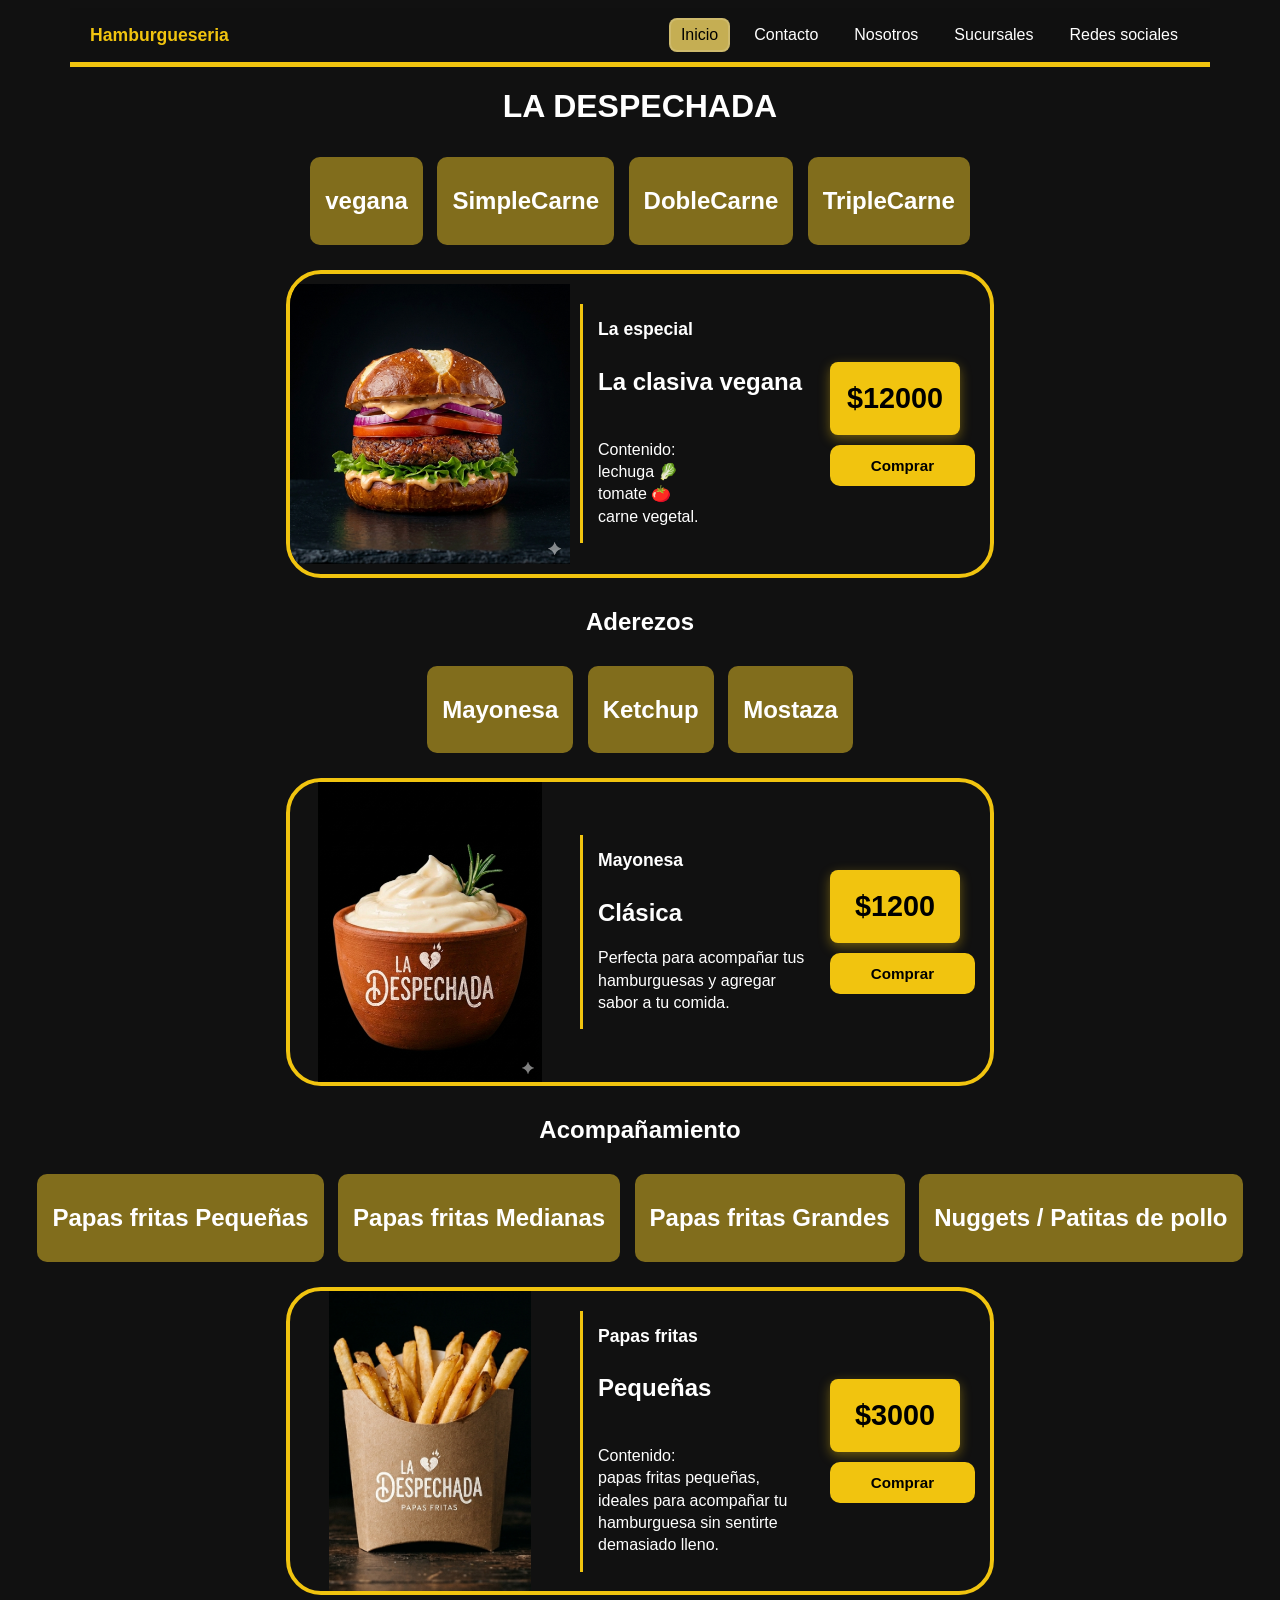
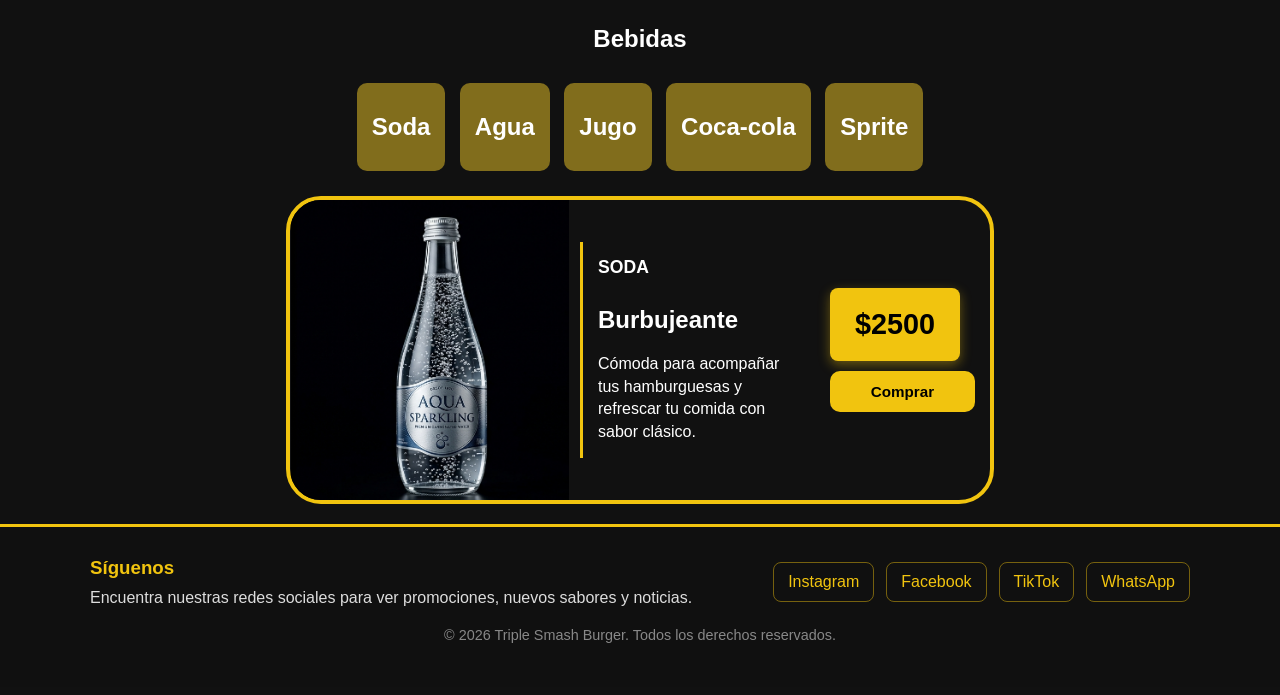
<file: index.html>
<!DOCTYPE html>
<html lang="es">
<head>
    <meta charset="UTF-8">
    <title>TripleSmashBurger</title>
    <link rel="stylesheet" href="estilos.css">
</head>
<body>

    <nav class="top-nav">
        <div class="nav-logo">Hamburgueseria</div>
        <div class="nav-links">
            <a class="activo" href="index.html">Inicio</a>
            <a href="contacto.html">Contacto</a>
            <a href="nosotros.html">Nosotros</a>
            <a href="sucursales.html">Sucursales</a>
            <a href="#sociales">Redes sociales</a>
        </div>
    </nav>

    <h1 style="text-align: center;">LA DESPECHADA</h1>

    <div class="contenedor-total">
        <div class="botones-nav">
            <a href="#slide1"><h2>vegana</h2></a>
            <a href="#slide2"><h2>SimpleCarne</h2></a>
            <a href="#slide3"><h2>DobleCarne</h2></a>
            <a href="#slide4"><h2>TripleCarne</h2></a>
        </div>

        <div class="visor">
            <div class="carril">
                <div class="slide" id="slide1">
                    <img src="vegana.png" alt="Hamburguesa vegana">
                    <div class="texto-slide">
                        <h3>La especial</h3>
                        <h2>La clasiva vegana</h2>
                        <p>
                          <br>
                          Contenido: <br>lechuga 🥬 <br>tomate 🍅 <br> carne vegetal.</p>
                    </div>
                    <div class="precio-slide" data-precio="12000">$12000</div>
                </div>
                <div class="slide" id="slide2">
                    <img src="simple.png" alt="Hamburguesa simple de carne">
                    <div class="texto-slide">
                        <h3>Soltera</h3>
                        <h2>simple de carne</h2>
                        <p>
                          <br>
                          Contenido: <br>
                          Tiene lechuga 🥬<br> tomate 🍅<br> carne de vaca 🥩<br> cebolla caremelizada 🧅 mayonesa, kepchut y mostaza a tu gusto.</p>
                    </div>
                    <div class="precio-slide" data-precio="8000">$8000</div>
                </div>
                <div class="slide" id="slide3">
                    <img src="doble.png" alt="Hamburguesa doble carne">
                    <div class="texto-slide">
                        <h3>Comprometida</h3>
                        <h2>Doble de carne</h2>
                        <p>
                          <br>
                          Contenido: <br>
                          Tiene lechuga 🥬<br> tomate 🍅<br> carne de vaca x2 DOBLE 🥩<br> cebolla caremelizada 🧅 mayonesa, kepchut y mostaza a tu gusto.</p>
                    </div>
                    <div class="precio-slide" data-precio="12400">$12400</div>
                </div>
                <div class="slide" id="slide4">
                    <img src="triple.png" alt="Hamburguesa triple carne">
                    <div class="texto-slide">
                        <h3>La golosa</h3>
                        <h2>Triple de carne</h2>
                        <p>
                          <br>
                          Contenido:
                          Tiene lechuga 🥬<br> tomate 🍅<br> carne de vaca x3 TRIPLE 🥩<br> cebolla caremelizada 🧅 mayonesa, kepchut y mostaza a tu gusto.</p>
                    </div>
                    <div class="precio-slide" data-precio="16000">$16000</div>
                </div>
            </div>
        </div>
    </div>
    <div class="contenedor-total">
        <h2 style="text-align: center; margin-top: 30px;">Aderezos</h2>
        <div class="botones-nav">
            <a href="#Mayonesa"><h2>Mayonesa</h2></a>
            <a href="#Ketchup"><h2>Ketchup</h2></a>
            <a href="#Mostaza"><h2>Mostaza</h2></a>
        </div>

        <div class="visor">
            <div class="carril">
                <div class="slide" id="Mayonesa">
                    <img src="mayonesa.png" alt="Mayonesa">
                    <div class="texto-slide">
                        <h3>Mayonesa</h3>
                        <h2>Clásica</h2>
                        <p>Perfecta para acompañar tus hamburguesas y agregar sabor a tu comida.</p>
                    </div>
                    <div class="precio-slide" data-precio="1200">$1200</div>
                </div>
                <div class="slide" id="Ketchup">
                    <img src="ketchup.png" alt="Ketchup">
                    <div class="texto-slide">
                        <h3>Ketchup</h3>
                        <h2>Sabor a tomate</h2>
                        <p>La opción tradicional para acompañar tus hamburguesas y agregar sabor a tu comida.</p>
                    </div>
                    <div class="precio-slide" data-precio="1200">$1200</div>
                </div>
                <div class="slide" id="Mostaza">
                    <img src="mostaza.png" alt="Mostaza">
                    <div class="texto-slide">
                        <h3>Mostaza</h3>
                        <h2>Picante</h2>
                        <p>Una opción picante y aromática, perfecta para darle un toque especial a tu hamburguesa.</p>
                    </div>
                    <div class="precio-slide" data-precio="1200">$1200</div>
                </div>
            </div>
        </div>
    </div>
    <h2 style="text-align: center; margin-top: 30px;">Acompañamiento</h2>
    <div class="contenedor-total">
        <div class="botones-nav">
            <a href="#papas1"><h2>Papas fritas Pequeñas</h2></a>
            <a href="#papas2"><h2>Papas fritas Medianas</h2></a>
            <a href="#papas3"><h2>Papas fritas Grandes</h2></a>
            <a href="#nuggets"><h2>Nuggets / Patitas de pollo</h2></a>
        </div>

        <div class="visor">
            <div class="carril">
                <div class="slide" id="papas1">
                    
                    <img src="papasp1.png" alt="papas fritas pequeñas">
                    <div class="texto-slide">
                        <h3>Papas fritas</h3>
                        <h2>Pequeñas</h2>
                        <p>
                          <br>
                            Contenido: <br>papas fritas pequeñas, ideales para acompañar tu hamburguesa sin sentirte demasiado lleno.</p>
                    </div>
                    <div class="precio-slide" data-precio="3000">$3000</div>
                </div>
                <div class="slide" id="papas2">
                    <img src="papasm1.png" alt="papas fritas medianas">
                    <div class="texto-slide">
                        <h3>Papas fritas</h3>
                        <h2>Medianas</h2>
                        <p>
                          <br>
                            Contenido: <br>papas fritas medianas, perfectas para satisfacer tu antojo de comida rápida y deliciosa.</p>
                    </div>
                    <div class="precio-slide" data-precio="4500">$4500</div>
                </div>
                <div class="slide" id="papas3">
                    <img src="papasg1.png" alt="papas fritas grandes">
                    <div class="texto-slide">
                        <h3>Papas fritas</h3>
                        <h2>Grandes</h2>
                        <p>
                          <br>
                            Contenido: <br>papas fritas grandes, ideales para satisfacer tu antojo de comida rápida y deliciosa.</p>
                    </div>
                    <div class="precio-slide" data-precio="6000">$6000</div>
                </div>
                <div class="slide" id="nuggets">
                    <img src="nuggets.png" alt="Nuggets / Patitas de pollo">
                    <div class="texto-slide">
                        <h3>Nuggets / Patitas de pollo</h3>
                        <h2>Patitas de pollo</h2>
                        <p>
                          <br>
                        Patitas de pollo crujientes y jugosas, perfectas para compartir o disfrutar como un delicioso acompañamiento.</p>  
                        </div>
                    <div class="precio-slide" data-precio="8000">$8000</div>
                </div>
            </div>
        </div>
    </div>
    <div class="contenedor-total">
        <h2 style="text-align: center; margin-top: 30px;">Bebidas</h2>
        <div class="botones-nav">
            <a href="#bebida1"><h2>Soda</h2></a>
            <a href="#bebida2"><h2>Agua</h2></a>
            <a href="#bebida3"><h2>Jugo</h2></a>
            <a href="#bebida4"><h2>Coca-cola</h2></a>
            <a href="#bebida5"><h2>Sprite</h2></a>
        </div>

        <div class="visor">
            <div class="carril">
                <div class="slide" id="bebida1">
                    <img src="soda.png" alt="Gaseosa">
                    <div class="texto-slide">
                        <h3>SODA</h3>
                        <h2>Burbujeante</h2>
                        <p>Cómoda para acompañar tus hamburguesas y refrescar tu comida con sabor clásico.</p>
                    </div>
                    <div class="precio-slide" data-precio="2500">$2500</div>
                </div>
                <div class="slide" id="bebida2">
                    <img src="agua.png" alt="Agua">
                    <div class="texto-slide">
                        <h3>Agua</h3>
                        <h2>Natural</h2>
                        <p>Opción ligera y fresca para hidratarte sin sabores extra.</p>
                    </div>
                    <div class="precio-slide" data-precio="1500">$1500</div>
                </div>
                <div class="slide" id="bebida3">
                    <img src="jugo.png" alt="Jugo">
                    <div class="texto-slide">
                        <h3>Jugo natural</h3>
                        <h2>Frutal</h2>
                        <p>Delicioso y saludable, ideal para equilibrar tu comida.</p>
                    </div>
                    <div class="precio-slide" data-precio="1800">$1800</div>
                </div>
                <div class="slide" id="bebida4">
                    <img src="coca.png" alt="Coca-cola">
                    <div class="texto-slide">
                        <h3>Coca-cola</h3>
                        <h2>Burbujeante</h2>
                        <p>La clásica opción refrescante, perfecta para acompañar tu hamburguesa.</p>
                    </div>
                    <div class="precio-slide" data-precio="3000">$3000</div>
                </div>
                <div class="slide" id="bebida5">
                    <img src="sprite.png" alt="Sprite">
                    <div class="texto-slide">
                        <h3>Sprite</h3>
                        <h2>Limón</h2>
                        <p>Una opción refrescante y ligera, ideal para complementar tu comida.</p>
                    </div>
                    <div class="precio-slide" data-precio="3000">$3000</div>
                </div>
            </div>
        </div>
    </div>
    <footer id="sociales" class="footer-sociales">
        <div class="footer-contenido">
            <div>
                <h3>Síguenos</h3>
                <p>Encuentra nuestras redes sociales para ver promociones, nuevos sabores y noticias.</p>
            </div>
            <div class="footer-links">
                <a href="https://www.instagram.com/mcdonalds_ar/">Instagram</a>
                <a href="https://www.facebook.com/login/?next=https%3A%2F%2Fwww.facebook.com%2FMcDonalds%2F">Facebook</a>
                <a href="https://www.tiktok.com/@mcdonalds_ar">TikTok</a>
                <a href="https://wa.me/1234567890">WhatsApp</a>
            </div>
        </div>
        <p class="footer-copy">© 2026 Triple Smash Burger. Todos los derechos reservados.</p>
    </footer>
<!-- IA ESTO NOSE QUE HACE LO TUVE QUE BUSCAR PARA QUE NO SE MUEVA LA PAGINA AL HACER CLICK EN LOS BOTONES DE LA PAGINA-->
    <script>
        document.querySelectorAll('.botones-nav a').forEach(a => {
            a.addEventListener('click', e => {
                e.preventDefault();
                const href = a.getAttribute('href');
                const target = document.querySelector(href);
                if (target) {
                    const visor = target.closest('.visor');
                    const slides = visor.querySelectorAll('.slide');
                    const index = Array.from(slides).indexOf(target);
                    visor.scrollLeft = index * visor.clientWidth;
                }
            });
        });
<!-- Esto sirve para que se haga el btn comprar - en codigo css es .comprar-btn  -->
        document.querySelectorAll('.slide').forEach(slide => {
            const precio = slide.querySelector('.precio-slide');
            if (!precio) return;

            const acciones = document.createElement('div');
            acciones.className = 'slide-actions';

            const boton = document.createElement('button');
            boton.type = 'button';
            boton.className = 'comprar-btn';
            boton.textContent = 'Comprar';

            const nombre = slide.querySelector('.texto-slide h2')?.textContent?.trim() || 'Producto';
            boton.addEventListener('click', () => {
                alert(`Fachada de compra:\n${nombre} - ${precio.textContent}`);
            });

            precio.replaceWith(acciones);
            acciones.appendChild(precio);
            acciones.appendChild(boton);
        });
    </script>

</body>
</html>
</file>
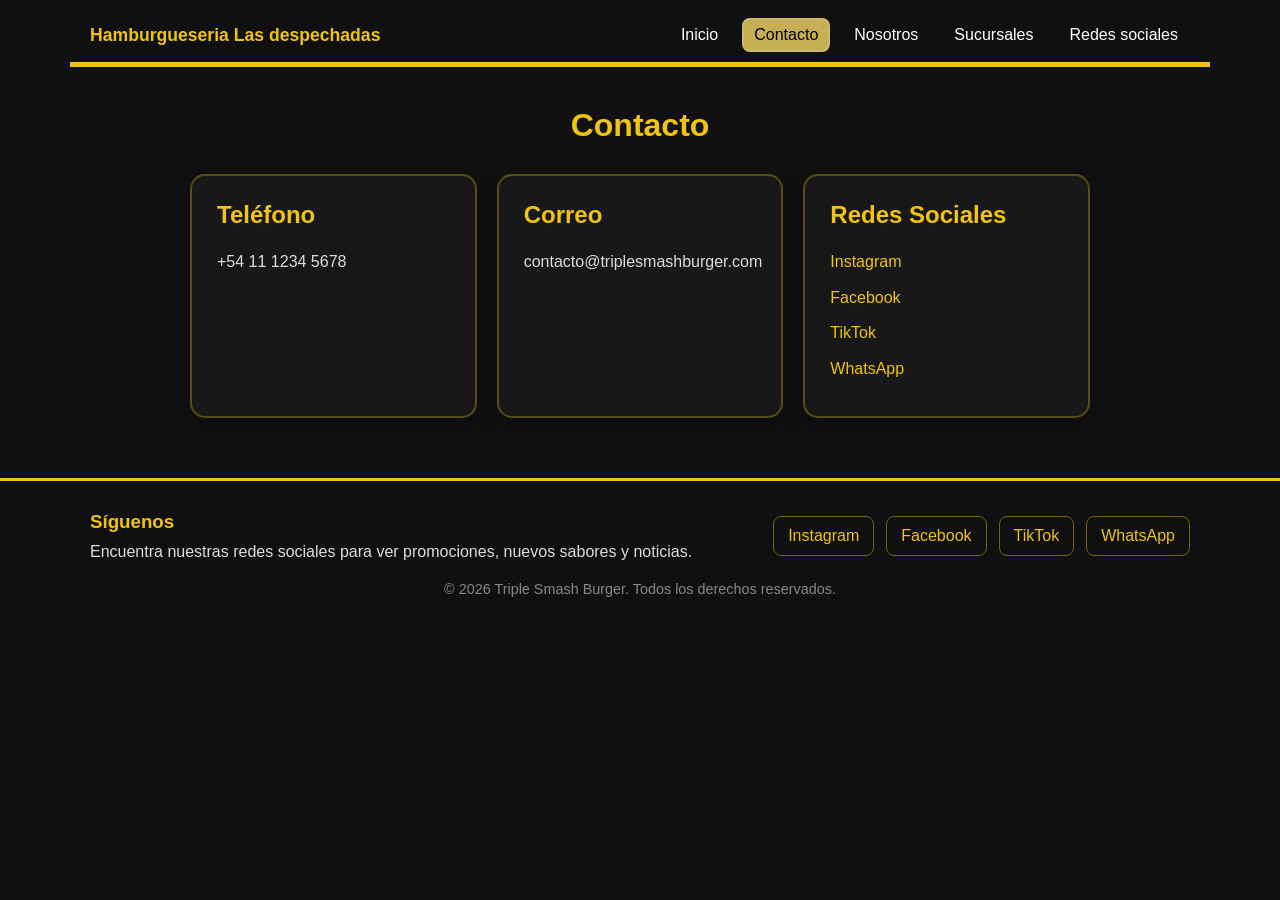
<file: contacto.html>
<!DOCTYPE html>
<html lang="es">
<head>
    <meta charset="UTF-8">
    <title>Contacto - Triple Smash Burger</title>
    <link rel="stylesheet" href="estilos.css">
</head>
<body>

    <nav class="top-nav">
        <div class="nav-logo">Hamburgueseria Las despechadas</div>
        <div class="nav-links">
            <a href="index.html">Inicio</a>
            <a class="activo" href="contacto.html">Contacto</a>
            <a href="nosotros.html">Nosotros</a>
            <a href="sucursales.html">Sucursales</a>
            <a href="#sociales">Redes sociales</a>
        </div>
    </nav>

    <main class="contacto-pagina">
        <h1>Contacto</h1>
        <div class="contacto-contenedor">
            <div class="contacto-item">
                <h2>Teléfono</h2>
                <p>+54 11 1234 5678</p>
            </div>
            <div class="contacto-item">
                <h2>Correo</h2>
                <p>contacto@triplesmashburger.com</p>
            </div>
            <div class="contacto-item">
                <h2>Redes Sociales</h2>
                <ul>
                    <li><a href="https://www.instagram.com/mcdonalds_ar/">Instagram</a></li>
                    <li><a href="https://www.facebook.com/McDonaldsArgentina/">Facebook</a></li>
                    <li><a href="https://www.tiktok.com/@mcdonalds_argentina">TikTok</a></li>
                    <li><a href="https://wa.me/541112345678">WhatsApp</a></li>
                </ul>
            </div>
        </div>
    </main>
    <footer id="sociales" class="footer-sociales">
        <div class="footer-contenido">
            <div>
                <h3>Síguenos</h3>
                <p>Encuentra nuestras redes sociales para ver promociones, nuevos sabores y noticias.</p>
            </div>
            <div class="footer-links">
                <a href="https://www.instagram.com/mcdonalds_ar/">Instagram</a>
                <a href="https://www.facebook.com/login/?next=https%3A%2F%2Fwww.facebook.com%2FMcDonalds%2F">Facebook</a>
                <a href="https://www.tiktok.com/@mcdonalds_ar">TikTok</a>
                <a href="https://wa.me/1234567890">WhatsApp</a>
            </div>
        </div>
        <p class="footer-copy">© 2026 Triple Smash Burger. Todos los derechos reservados.</p>
    </footer>
</body>
</html>
</file>
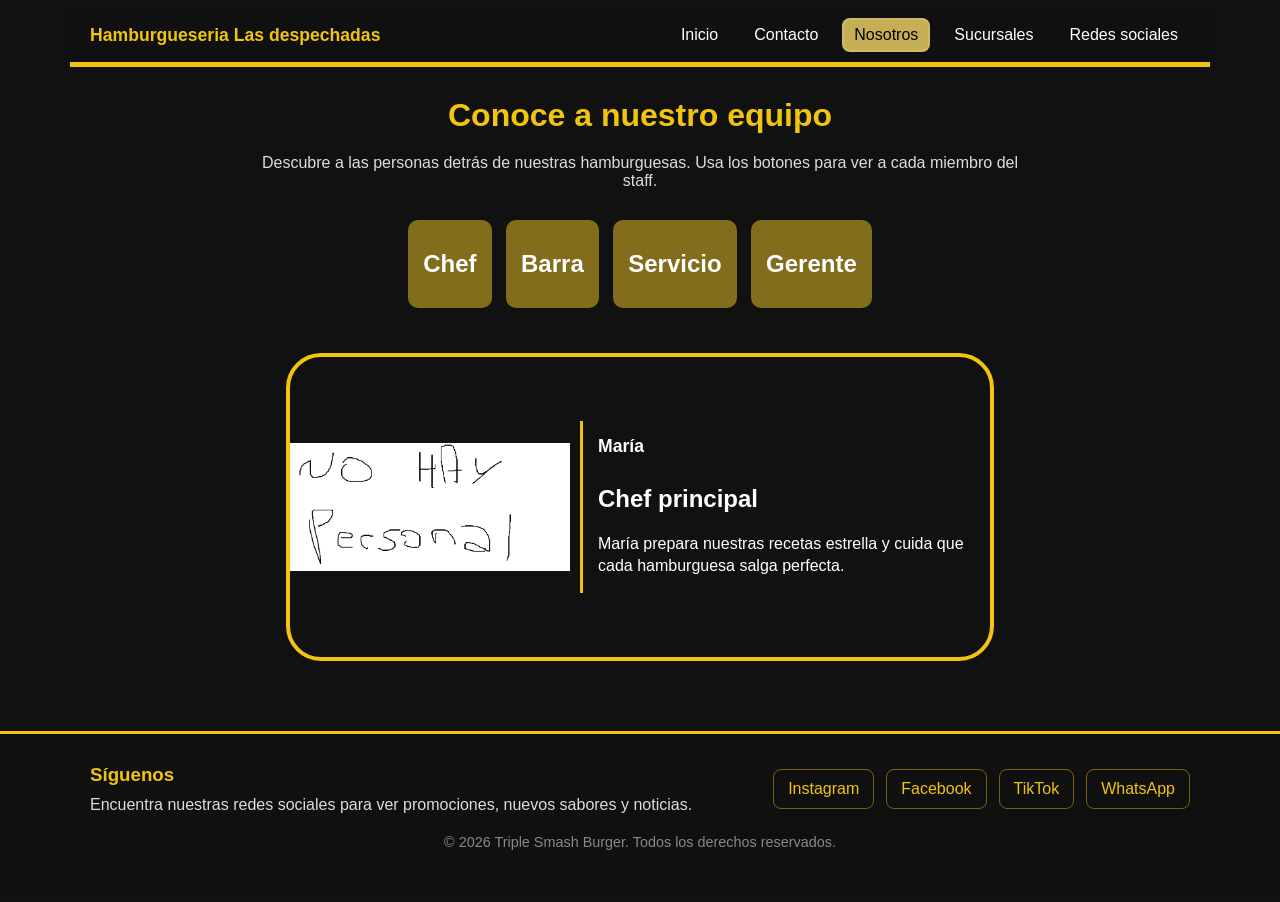
<file: nosotros.html>
<!DOCTYPE html>
<html lang="es">
<head>
    <meta charset="UTF-8">
    <title>Nosotros - Triple Smash Burger</title>
    <link rel="stylesheet" href="estilos.css">
</head>
<body>

    <nav class="top-nav">
        <div class="nav-logo">Hamburgueseria Las despechadas</div>
        <div class="nav-links">
            <a href="index.html">Inicio</a>
            <a href="contacto.html">Contacto</a>
            <a class="activo" href="nosotros.html">Nosotros</a>
            <a href="sucursales.html">Sucursales</a>
            <a href="#sociales">Redes sociales</a>
        </div>
    </nav>

    <main class="nosotros-pagina">
        <h1>Conoce a nuestro equipo</h1>
        <p class="nosotros-intro">Descubre a las personas detrás de nuestras hamburguesas. Usa los botones para ver a cada miembro del staff.</p>

        <div class="botones-nav">
            <a href="#person1"><h2>Chef</h2></a>
            <a href="#person2"><h2>Barra</h2></a>
            <a href="#person3"><h2>Servicio</h2></a>
            <a href="#person4"><h2>Gerente</h2></a>
        </div>

        <div class="visor">
            <div class="carril">
                <div class="slide" id="person1">
                    <img src="Personal.png" alt="Chef del equipo">
                    <div class="texto-slide">
                        <h3>María</h3>
                        <h2>Chef principal</h2>
                        <p>María prepara nuestras recetas estrella y cuida que cada hamburguesa salga perfecta.</p>
                    </div>
                </div>
                <div class="slide" id="person2">
                    <img src="Personal.png" alt="Encargado de barra">
                    <div class="texto-slide">
                        <h3>Lucas</h3>
                        <h2>Encargado de barra</h2>
                        <p>Lucas coordina los pedidos y mantiene el ritmo en el mostrador para que todo llegue rápido.</p>
                    </div>
                </div>
                <div class="slide" id="person3">
                    <img src="Personal.png" alt="Personal de servicio">
                    <div class="texto-slide">
                        <h3>Sofía</h3>
                        <h2>Atención al cliente</h2>
                        <p>Sofía se encarga de que tu experiencia sea excelente desde la orden hasta la entrega.</p>
                    </div>
                </div>
                <div class="slide" id="person4">
                    <img src="Personal.png" alt="Gerente del local">
                    <div class="texto-slide">
                        <h3>Andrés</h3>
                        <h2>Gerente</h2>
                        <p>Andrés lidera el equipo y se asegura de que todo funcione con calidad y buena onda.</p>
                    </div>
                </div>
            </div>
        </div>
    </main>
    <footer id="sociales" class="footer-sociales">
        <div class="footer-contenido">
            <div>
                <h3>Síguenos</h3>
                <p>Encuentra nuestras redes sociales para ver promociones, nuevos sabores y noticias.</p>
            </div>
            <div class="footer-links">
                <a href="https://www.instagram.com/mcdonalds_ar/">Instagram</a>
                <a href="https://www.facebook.com/login/?next=https%3A%2F%2Fwww.facebook.com%2FMcDonalds%2F">Facebook</a>
                <a href="https://www.tiktok.com/@mcdonalds_ar">TikTok</a>
                <a href="https://wa.me/1234567890">WhatsApp</a>
            </div>
        </div>
        <p class="footer-copy">© 2026 Triple Smash Burger. Todos los derechos reservados.</p>
    </footer>
</body>
</html>
</file>
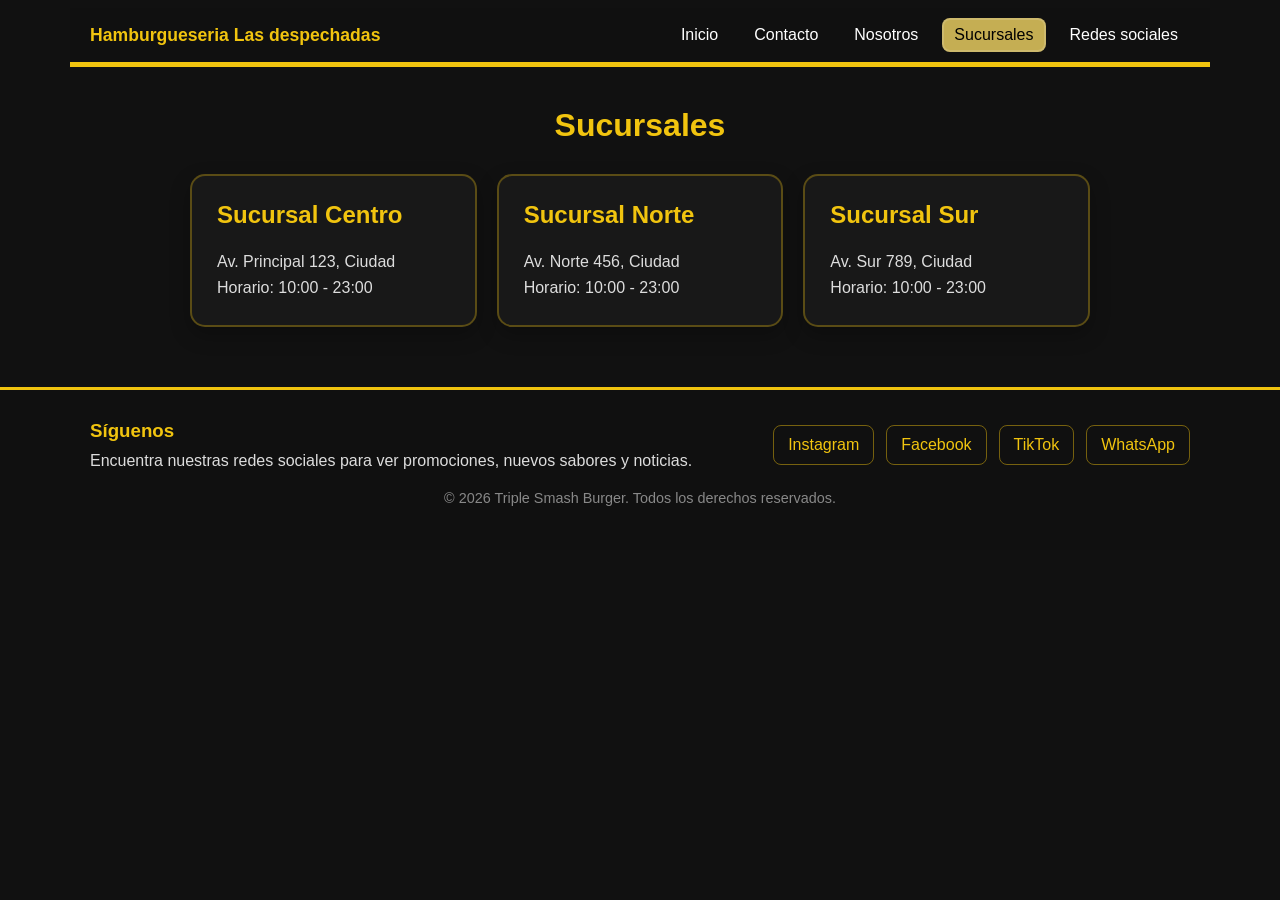
<file: sucursales.html>
<!DOCTYPE html>
<html lang="es">
<head>
    <meta charset="UTF-8">
    <title>Sucursales - Triple Smash Burger</title>
    <link rel="stylesheet" href="estilos.css">
</head>
<body>

    <nav class="top-nav">
        <div class="nav-logo">Hamburgueseria Las despechadas</div>
        <div class="nav-links">
            <a href="index.html">Inicio</a>
            <a href="contacto.html">Contacto</a>
            <a href="nosotros.html">Nosotros</a>
            <a class="activo" href="sucursales.html">Sucursales</a>
            <a href="#sociales">Redes sociales</a>
        </div>
    </nav>

    <main class="contacto-pagina">
        <h1>Sucursales</h1>
        <div class="contacto-contenedor">
            <div class="contacto-item">
                <h2>Sucursal Centro</h2>
                <p>Av. Principal 123, Ciudad</p>
                <p>Horario: 10:00 - 23:00</p>
            </div>
            <div class="contacto-item">
                <h2>Sucursal Norte</h2>
                <p>Av. Norte 456, Ciudad</p>
                <p>Horario: 10:00 - 23:00</p>
            </div>
            <div class="contacto-item">
                <h2>Sucursal Sur</h2>
                <p>Av. Sur 789, Ciudad</p>
                <p>Horario: 10:00 - 23:00</p>
            </div>
        </div>
    </main>
    <footer id="sociales" class="footer-sociales">
        <div class="footer-contenido">
            <div>
                <h3>Síguenos</h3>
                <p>Encuentra nuestras redes sociales para ver promociones, nuevos sabores y noticias.</p>
            </div>
            <div class="footer-links">
                <a href="https://www.instagram.com/mcdonalds_ar/">Instagram</a>
                <a href="https://www.facebook.com/login/?next=https%3A%2F%2Fwww.facebook.com%2FMcDonalds%2F">Facebook</a>
                <a href="https://www.tiktok.com/@mcdonalds_ar">TikTok</a>
                <a href="https://wa.me/1234567890">WhatsApp</a>
            </div>
        </div>
        <p class="footer-copy">© 2026 Triple Smash Burger. Todos los derechos reservados.</p>
    </footer>
</body>
</html>
</file>
<file: estilos.css>
body {
    background-color: #111;
    color: white;
    font-family: Arial, sans-serif;
    display: flex;
    flex-direction: column;
    align-items: center;
}

.top-nav {
    width: 100%;
    max-width: 1100px;
    display: flex;
    justify-content: space-between;
    align-items: center;
    padding: 10px 20px;
    background-color: rgba(17, 17, 17, 0.95);
    border-bottom: 5px solid #f1c40f;
    position: sticky;
    top: 0;
    z-index: 10;
}

.nav-logo {
    font-size: 1.1rem;
    font-weight: bold;
    color: #f1c40f;
}

.nav-links {
    display: flex;
    gap: 12px;
}

.nav-links a {
    color: white;
    text-decoration: none;
    padding: 8px 12px;
    border-radius: 8px;
    transition: background-color 0.2s ease, color 0.2s ease;
}

.nav-links a:hover {
    background-color: rgba(241, 196, 15, 0.2);
}

.nav-links a.activo {
    background-color: #c5ae53;
    color: black;
    box-shadow: inset 0 0 0 2px rgba(255,255,255,0.15);
}

.contenedor-total {
  display: flex;
  flex-direction: column; /* Apila los elementos verticalmente */
  align-items: center;    /* Centra los elementos horizontalmente */
  justify-content: center; /* Centra los elementos verticalmente si tienes altura definida */
  width: 100%;
}

.nosotros-pagina {
    width: 100%;
    max-width: 1000px;
    padding: 30px 20px 50px;
    display: flex;
    flex-direction: column;
    align-items: center;
    gap: 20px;
}

.nosotros-pagina h1 {
    margin: 0;
    color: #f1c40f;
    text-align: center;
}

.nosotros-intro {
    margin: 0;
    max-width: 760px;
    text-align: center;
    color: #ddd;
}

/* Estilo de los botones (puntos o números) */
.botones-nav {
    margin-bottom: 15px;
}

.botones-nav a {
    background-color: #816d1c;
    color: black;
    text-decoration: none;
    padding: 10px 15px;
    margin: 10px 5px;
    border-radius: 10px;
    font-weight: bold;
    display: inline-block;
}

.botones-nav a:hover {
    background-color: #c29d09;
    color: white;   
}

/* El visor del carrusel */
.visor {
    width: 700px;
    height: 300px;
    overflow: hidden; /* Escondemos la barra de scroll */
    border: 4px solid #f1c40f;
    border-radius: 35px;
    scroll-behavior: smooth; /* ¡ESTO HACE QUE SE DESLICE AL HACER CLICK! */
}

.carril {
    display: flex;
    width: 100%;
    height: 100%;
}

.slide {
    min-width: 100%;
    height: 100%;
    display: flex;
    flex-direction: row;
    align-items: center;
    position: relative;
    gap: 10px;
}

.slide img {
    width: 40%;
    max-height: 100%;
    object-fit: contain;
    flex-shrink: 0;
    display: block;
}

.texto-slide {
    background-color: #111;
    border-left: 3px solid #f1c40f;
    padding: 15px;
    color: white;
    flex: 1;
    box-sizing: border-box;
    display: flex;
    flex-direction: column;
    justify-content: center;
}

.texto-slide h3 {
    margin: 0 0 8px;
    font-size: 1.1rem;
}

.texto-slide p {
    margin: 0;
    line-height: 1.4;
}

/* El precio destacado en la esquina del slide */
.precio-slide {
    background-color: #f1c40f;
    color: black;
    padding: 20px 15px;
    border-radius: 8px;
    font-size: 1.8rem;
    font-weight: bold;
    box-shadow: 0 4px 12px rgba(241, 196, 15, 0.4);
    display: flex;
    align-items: center;
    justify-content: center;
    min-width: 100px;
    height: fit-content;
    margin-right: 15px;
    text-align: center;
}

.slide-actions {
    display: flex;
    flex-direction: column;
    align-items: stretch;
    justify-content: center;
    gap: 10px;
    margin-right: 15px;
}
/* ´Botones de compra */
.comprar-btn {
    background-color: #f1c40f;
    color: black;
    border: none;
    border-radius: 10px;
    padding: 12px 18px;
    font-size: 0.95rem;
    font-weight: bold;
    cursor: pointer;
    transition: transform 0.2s ease, background-color 0.2s ease;
}

.comprar-btn:hover {
    background-color: #e0b20b;
    transform: translateY(-1px);
}

.footer-sociales {
    width: 100%;
    background-color: #101010;
    border-top: 3px solid #f1c40f;
    padding: 30px 20px;
    margin-top: 20px;
    display: flex;
    flex-direction: column;
    align-items: center;
}

.footer-contenido {
    width: 100%;
    max-width: 1100px;
    display: flex;
    justify-content: space-between;
    align-items: center;
    gap: 20px;
    flex-wrap: wrap;
}

.footer-contenido h3 {
    margin: 0 0 10px;
    color: #f1c40f;
}

.footer-contenido p {
    margin: 0;
    color: #ddd;
}

.footer-links {
    display: flex;
    gap: 12px;
    flex-wrap: wrap;
    justify-content: center;
}

.footer-links a {
    color: #f1c40f;
    text-decoration: none;
    padding: 10px 14px;
    border: 1px solid rgba(241, 196, 15, 0.45);
    border-radius: 8px;
    transition: background-color 0.2s ease, transform 0.2s ease;
}

.footer-links a:hover {
    background-color: rgba(241, 196, 15, 0.15);
    transform: translateY(-1px);
}

.footer-copy {
    margin-top: 20px;
    color: #888;
    font-size: 0.9rem;
}

h2 {
  color: white;
}

.contacto-pagina {
    width: 100%;
    max-width: 900px;
    padding: 40px 20px;
    display: flex;
    flex-direction: column;
    align-items: center;
    gap: 30px;
}

.contacto-pagina h1 {
    margin: 0;
    font-size: 2rem;
    text-align: center;
    color: #f1c40f;
}

.contacto-contenedor {
    width: 100%;
    display: grid;
    grid-template-columns: repeat(auto-fit, minmax(220px, 1fr));
    gap: 20px;
}

.contacto-item {
    background-color: #181818;
    border: 2px solid rgba(241, 196, 15, 0.3);
    border-radius: 15px;
    padding: 25px;
    box-shadow: 0 8px 20px rgba(0, 0, 0, 0.25);
}

.contacto-item h2 {
    margin-top: 0;
    color: #f1c40f;
}

.contacto-item p,
.contacto-item ul {
    margin: 0;
    color: #ddd;
    line-height: 1.6;
}

.contacto-item ul {
    list-style: none;
    padding: 0;
}

.contacto-item li {
    margin-bottom: 10px;
}

.contacto-item a {
    color: #f1c40f;
    text-decoration: none;
}

.contacto-item a:hover {
    text-decoration: underline;
}
</file>
